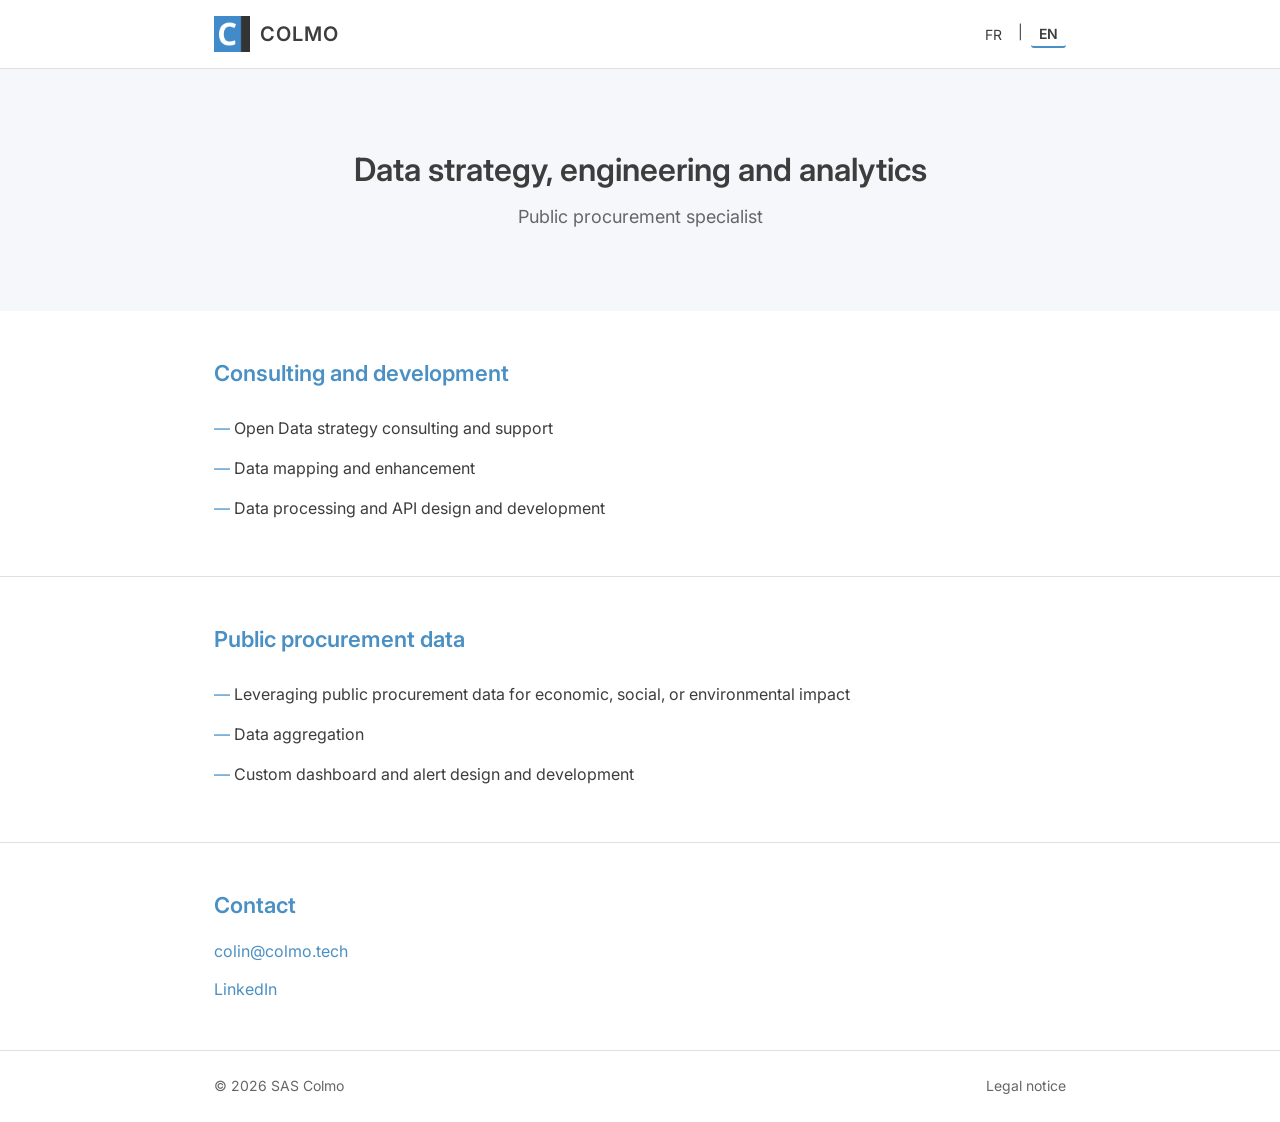
<file: index.html>
<!DOCTYPE html>
<html lang="fr">
<head>
  <meta charset="UTF-8">
  <meta name="viewport" content="width=device-width, initial-scale=1.0">
  <meta name="description" data-fr="Colmo — Conseil en stratégie de données et ingénierie, spécialiste de la commande publique" data-en="Colmo — Data strategy consulting and engineering, public procurement specialist">
  <title data-fr="Colmo — Stratégie, ingénierie et analyse de données" data-en="Colmo — Data strategy, engineering and analytics">Colmo — Stratégie, ingénierie et analyse de données</title>
  <link rel="icon" href="assets/logoCM.png">
  <link rel="apple-touch-icon" href="assets/logoCM.png">
  <link rel="stylesheet" href="style.css">
</head>
<body>
  <header class="site-header">
    <div class="container">
      <a href="/" class="logo-link">
        <img src="assets/logoCM.png" alt="Colmo" class="logo-img">
        <span class="logo-text">COLMO</span>
      </a>
      <nav class="lang-toggle" aria-label="Language selection">
        <button class="lang-btn active" onclick="setLang('fr')" aria-label="Français">FR</button>
        <span aria-hidden="true">|</span>
        <button class="lang-btn" onclick="setLang('en')" aria-label="English">EN</button>
      </nav>
    </div>
  </header>

  <main>
    <section class="hero">
      <div class="container">
        <h1 data-fr="Stratégie, ingénierie et analyse de données" data-en="Data strategy, engineering and analytics">Stratégie, ingénierie et analyse de données</h1>
        <p data-fr="Spécialiste de la commande publique" data-en="Public procurement specialist">Spécialiste de la commande publique</p>
      </div>
    </section>

    <section class="services">
      <div class="container">
        <h2 data-fr="Conseil et développement" data-en="Consulting and development">Conseil et développement</h2>
        <ul>
          <li data-fr="Conseil et accompagnement dans votre stratégie Open Data" data-en="Open Data strategy consulting and support">Conseil et accompagnement dans votre stratégie Open Data</li>
          <li data-fr="Cartographie et valorisation de vos données" data-en="Data mapping and enhancement">Cartographie et valorisation de vos données</li>
          <li data-fr="Conception et développement de traitements de données et d'API" data-en="Data processing and API design and development">Conception et développement de traitements de données et d'API</li>
        </ul>
      </div>
    </section>

    <section class="services">
      <div class="container">
        <h2 data-fr="Données de la commande publique" data-en="Public procurement data">Données de la commande publique</h2>
        <ul>
          <li data-fr="Exploitation des données de la commande publique pour un objectif d'impact économique, sociale ou environnemental" data-en="Leveraging public procurement data for economic, social, or environmental impact">Exploitation des données de la commande publique pour un objectif d'impact économique, sociale ou environnemental</li>
          <li data-fr="Agrégation de données" data-en="Data aggregation">Agrégation de données</li>
          <li data-fr="Conception et développement de tableaux de bord et d'alertes sur mesure" data-en="Custom dashboard and alert design and development">Conception et développement de tableaux de bord et d'alertes sur mesure</li>
        </ul>
      </div>
    </section>

    <section class="contact">
      <div class="container">
        <h2 data-fr="Contact" data-en="Contact">Contact</h2>
        <div class="contact-links">
          <a href="mailto:colin@colmo.tech">colin@colmo.tech</a>
          <a href="https://www.linkedin.com/in/colinmaudry/" target="_blank" rel="noopener" aria-label="LinkedIn — Colin Maudry">LinkedIn</a>
        </div>
      </div>
    </section>
  </main>

  <footer class="site-footer">
    <div class="container">
      <span>© 2026 SAS Colmo</span>
      <a href="mentions-legales.html" data-fr="Mentions légales" data-en="Legal notice">Mentions légales</a>
    </div>
  </footer>

  <script>
    function detectLang() {
      var saved = localStorage.getItem('lang');
      if (saved) return saved;
      var langs = navigator.languages || [navigator.language];
      for (var i = 0; i < langs.length; i++) {
        if (langs[i].toLowerCase().startsWith('fr')) return 'fr';
      }
      return 'en';
    }

    function setLang(lang) {
      document.documentElement.lang = lang;
      localStorage.setItem('lang', lang);

      document.querySelectorAll('[data-fr]').forEach(function(el) {
        var text = el.getAttribute('data-' + lang);
        if (el.tagName === 'META') {
          el.setAttribute('content', text);
        } else if (el.tagName === 'TITLE') {
          document.title = text;
        } else {
          el.textContent = text;
        }
      });

      document.querySelectorAll('.lang-btn').forEach(function(btn) {
        btn.classList.toggle('active', btn.textContent.toLowerCase() === lang);
      });
    }

    setLang(detectLang());
  </script>
</body>
</html>
</file>
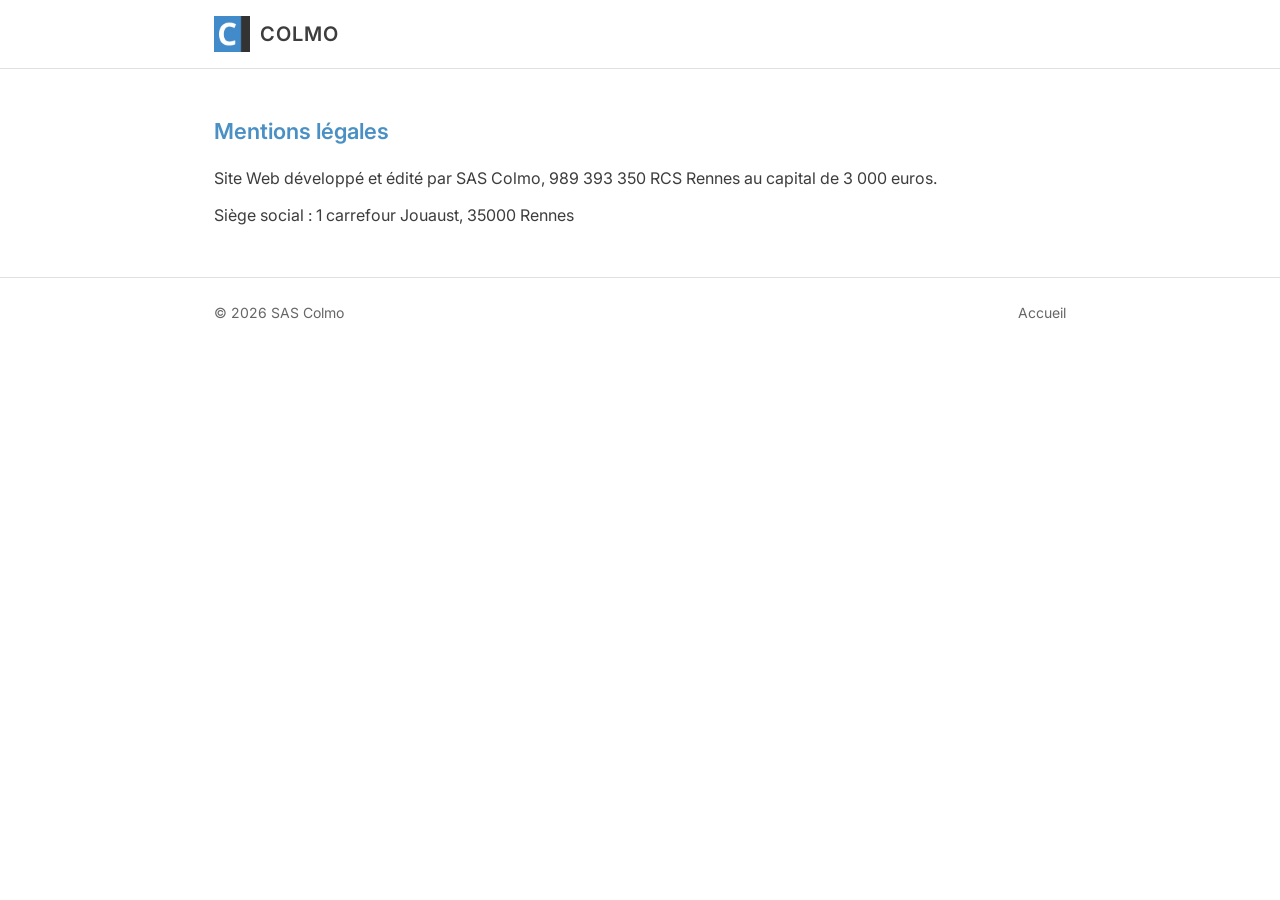
<file: mentions-legales.html>
<!DOCTYPE html>
<html lang="fr">
<head>
  <meta charset="UTF-8">
  <meta name="viewport" content="width=device-width, initial-scale=1.0">
  <meta name="description" content="Mentions légales — SAS Colmo">
  <title>Mentions légales — Colmo</title>
  <link rel="icon" href="assets/logoCM.png">
  <link rel="apple-touch-icon" href="assets/logoCM.png">
  <link rel="stylesheet" href="style.css">
</head>
<body>
  <header class="site-header">
    <div class="container">
      <a href="/" class="logo-link">
        <img src="assets/logoCM.png" alt="Colmo" class="logo-img">
        <span class="logo-text">COLMO</span>
      </a>
    </div>
  </header>

  <main>
    <section class="services">
      <div class="container">
        <h2>Mentions légales</h2>
        <p>Site Web développé et édité par SAS Colmo, 989 393 350 RCS Rennes au capital de 3 000 euros.</p>
        <p style="margin-top: 12px;">Siège social : 1 carrefour Jouaust, 35000 Rennes</p>
      </div>
    </section>
  </main>

  <footer class="site-footer">
    <div class="container">
      <span>© 2026 SAS Colmo</span>
      <a href="/">Accueil</a>
    </div>
  </footer>
</body>
</html>
</file>
<file: style.css>
@import url(https://fonts.bunny.net/css?family=inter:400,600);

:root {
  --color-primary: #4A90C4;
  --color-dark: #3D3D3D;
  --color-bg-light: #F5F7FA;
  --color-white: #FFFFFF;
}

*,
*::before,
*::after {
  box-sizing: border-box;
  margin: 0;
  padding: 0;
}

body {
  font-family: "Inter", sans-serif;
  font-weight: 400;
  color: var(--color-dark);
  background-color: var(--color-white);
  -webkit-font-smoothing: antialiased;
  -moz-osx-font-smoothing: grayscale;
  line-height: 1.6;
}

h1, h2, h3 {
  font-weight: 600;
  line-height: 1.3;
}

a {
  color: var(--color-primary);
  text-decoration: none;
}

a:hover {
  text-decoration: underline;
}

img {
  max-width: 100%;
  height: auto;
}

/* Layout */
.container {
  max-width: 900px;
  margin: 0 auto;
  padding: 0 24px;
}

/* Header */
.site-header {
  border-bottom: 1px solid #e0e0e0;
  padding: 16px 0;
}

.site-header .container {
  display: flex;
  justify-content: space-between;
  align-items: center;
}

.logo-link {
  display: flex;
  align-items: center;
  gap: 10px;
  text-decoration: none;
  color: var(--color-dark);
}

.logo-link:hover {
  text-decoration: none;
}

.logo-img {
  height: 36px;
  width: auto;
}

.logo-text {
  font-size: 1.25rem;
  font-weight: 600;
  letter-spacing: 0.05em;
}

.lang-toggle {
  display: flex;
  gap: 8px;
  font-size: 0.875rem;
}

.lang-btn {
  background: none;
  border: none;
  cursor: pointer;
  font-family: "Inter", sans-serif;
  font-size: 0.875rem;
  color: var(--color-dark);
  padding: 4px 8px;
  border-radius: 3px;
}

.lang-btn:hover {
  background-color: var(--color-bg-light);
}

.lang-btn.active {
  font-weight: 600;
  border-bottom: 2px solid var(--color-primary);
}

/* Hero */
.hero {
  text-align: center;
  padding: 80px 24px;
  background-color: var(--color-bg-light);
}

.hero h1 {
  font-size: 2rem;
  color: var(--color-dark);
  margin-bottom: 12px;
}

.hero p {
  font-size: 1.125rem;
  color: #666;
}

/* Services */
.services {
  padding: 48px 0;
  border-bottom: 1px solid #e0e0e0;
}

.services h2 {
  font-size: 1.375rem;
  color: var(--color-primary);
  margin-bottom: 20px;
}

.services ul {
  list-style: none;
  padding: 0;
}

.services li {
  padding: 8px 0 8px 20px;
  position: relative;
  line-height: 1.5;
}

.services li::before {
  content: "—";
  position: absolute;
  left: 0;
  color: var(--color-primary);
}

/* Contact */
.contact {
  padding: 48px 0;
  border-bottom: 1px solid #e0e0e0;
}

.contact h2 {
  font-size: 1.375rem;
  color: var(--color-primary);
  margin-bottom: 20px;
}

.contact-links {
  display: flex;
  flex-direction: column;
  gap: 12px;
}

.contact-links a {
  display: inline-flex;
  align-items: center;
  gap: 8px;
}

/* Footer */
.site-footer {
  padding: 24px 0;
  font-size: 0.875rem;
  color: #666;
}

.site-footer .container {
  display: flex;
  justify-content: space-between;
  align-items: center;
}

.site-footer a {
  color: #666;
}

.site-footer a:hover {
  color: var(--color-dark);
}

/* Responsive */
@media (max-width: 768px) {
  .hero {
    padding: 48px 24px;
  }

  .hero h1 {
    font-size: 1.5rem;
  }

  .site-footer .container {
    flex-direction: column;
    gap: 8px;
    text-align: center;
  }
}
</file>
